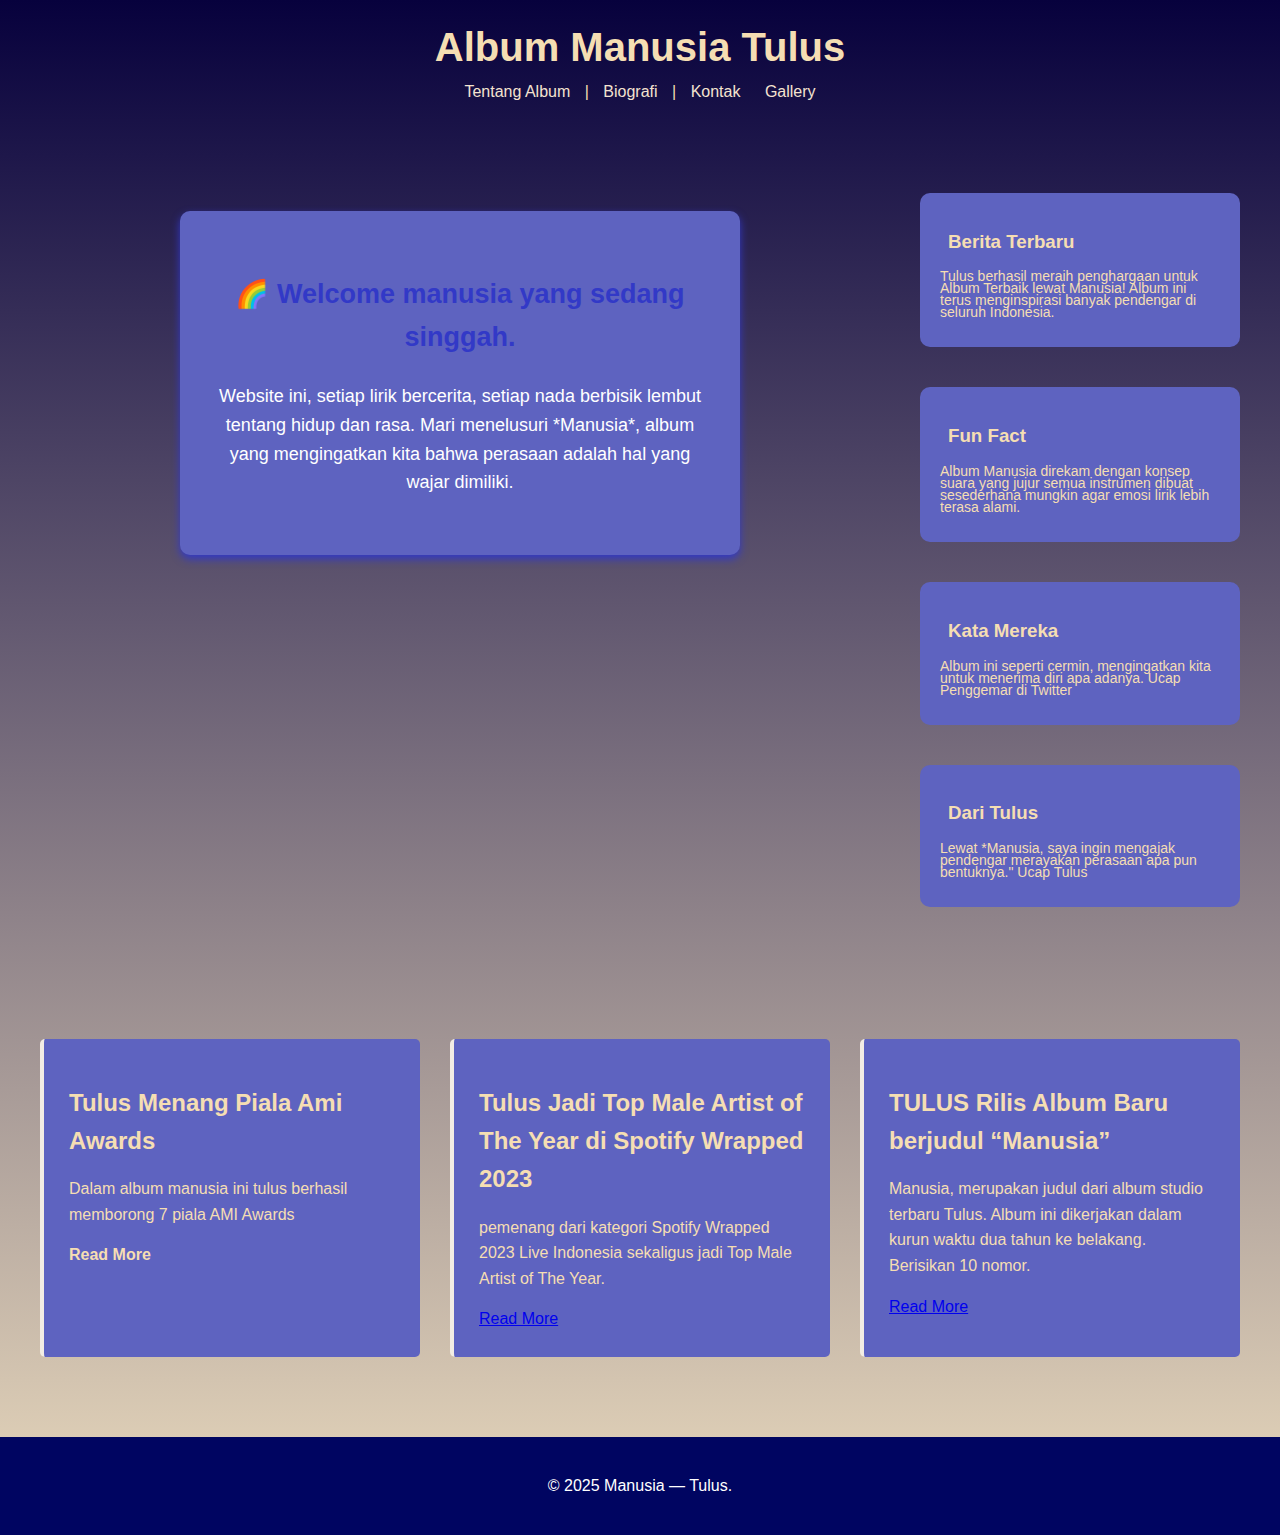
<file: index.html>
<!DOCTYPE html>
<html lang="id">
<head>
  <meta charset="UTF-8">
  <meta name="viewport" content="width=device-width, initial-scale=1.0">
  <title>Album Manusia Tulus</title>
  <link rel="stylesheet" href="uts2.css">
</head>
<body>

  <!-- Header -->
  <header>
    <h1>Album Manusia Tulus</h1>
    <nav>
      <a href="tentangalbumuts.html">Tentang Album</a> |
      <a href="biografiuts.html">Biografi</a> |
      <a href="kontakuts.html">Kontak</a>
      <a href="Galleryuts.html">Gallery</a>
    </nav>
  </header>
  <br>
  <br>
  <section class="content">
  <div class="main">
    <div class="box">
      <div class="box-content">
        <h2>🌈 Welcome manusia yang sedang singgah.</h2>
        <p>Website ini, setiap lirik bercerita, setiap nada berbisik lembut tentang hidup dan rasa. Mari menelusuri *Manusia*, album yang mengingatkan kita bahwa perasaan adalah hal yang wajar dimiliki.</p>
      </div>
    </div>
  </div>

 <aside class="sidebar">
    <div class="sidebar-box">
      <h3><i class="fa-regular fa-newspaper"></i> Berita Terbaru</h3>
      <p>Tulus berhasil meraih penghargaan untuk Album Terbaik lewat Manusia! Album ini terus menginspirasi banyak pendengar di seluruh Indonesia.</p>
    </div>

    <div class="sidebar-box">
      <h3><i class="fa-regular fa-lightbulb"></i> Fun Fact</h3>
      <p>Album Manusia direkam dengan konsep suara yang jujur semua instrumen dibuat sesederhana mungkin agar emosi lirik lebih terasa alami.</p>
    </div>

    <div class="sidebar-box">
      <h3><i class="fa-solid fa-heart"></i> Kata Mereka</h3>
      <p>Album ini seperti cermin, mengingatkan kita untuk menerima diri apa adanya. Ucap Penggemar di Twitter</p>
    </div>

    <div class="sidebar-box">
      <h3><i class="fa-solid fa-music"></i> Dari Tulus</h3>
      <p>Lewat *Manusia, saya ingin mengajak pendengar merayakan perasaan apa pun bentuknya." Ucap Tulus</p>
    </div>
  </aside>
</section>
<br>
<br>

<section class="articles">
            <article>
                <h2>Tulus Menang Piala Ami Awards</h2>
                <p>Dalam album manusia ini tulus berhasil memborong 7 piala AMI Awards</p>
                <a href="artikel1.html" target="_blank" class ="read-more">Read More</a>
            </article>

            <article>
                <h2>Tulus Jadi Top Male Artist of The Year di Spotify Wrapped 2023</h2>
                <p> pemenang dari kategori Spotify Wrapped 2023 Live Indonesia sekaligus jadi Top Male Artist of The Year.</p>
                <a href="artikel2.html" 
                target ="_blank" class="read more">Read More</a>
            </article>

            <article>
                <h2>TULUS Rilis Album Baru berjudul “Manusia”</h2>
                <p> Manusia, merupakan judul dari album studio terbaru Tulus. Album ini dikerjakan dalam kurun waktu dua tahun ke belakang. Berisikan 10 nomor.</p>
                <a href="artikel3.html"
                target ="_blank" class="read more">Read More</a>
            </article>
  </section>

  <!-- Footer -->
  <footer class="footer-section">
    <div class="footer-content">
    <p>© 2025 Manusia — Tulus.</p>
    </div>
  </footer>


</body>
</html>
</file>
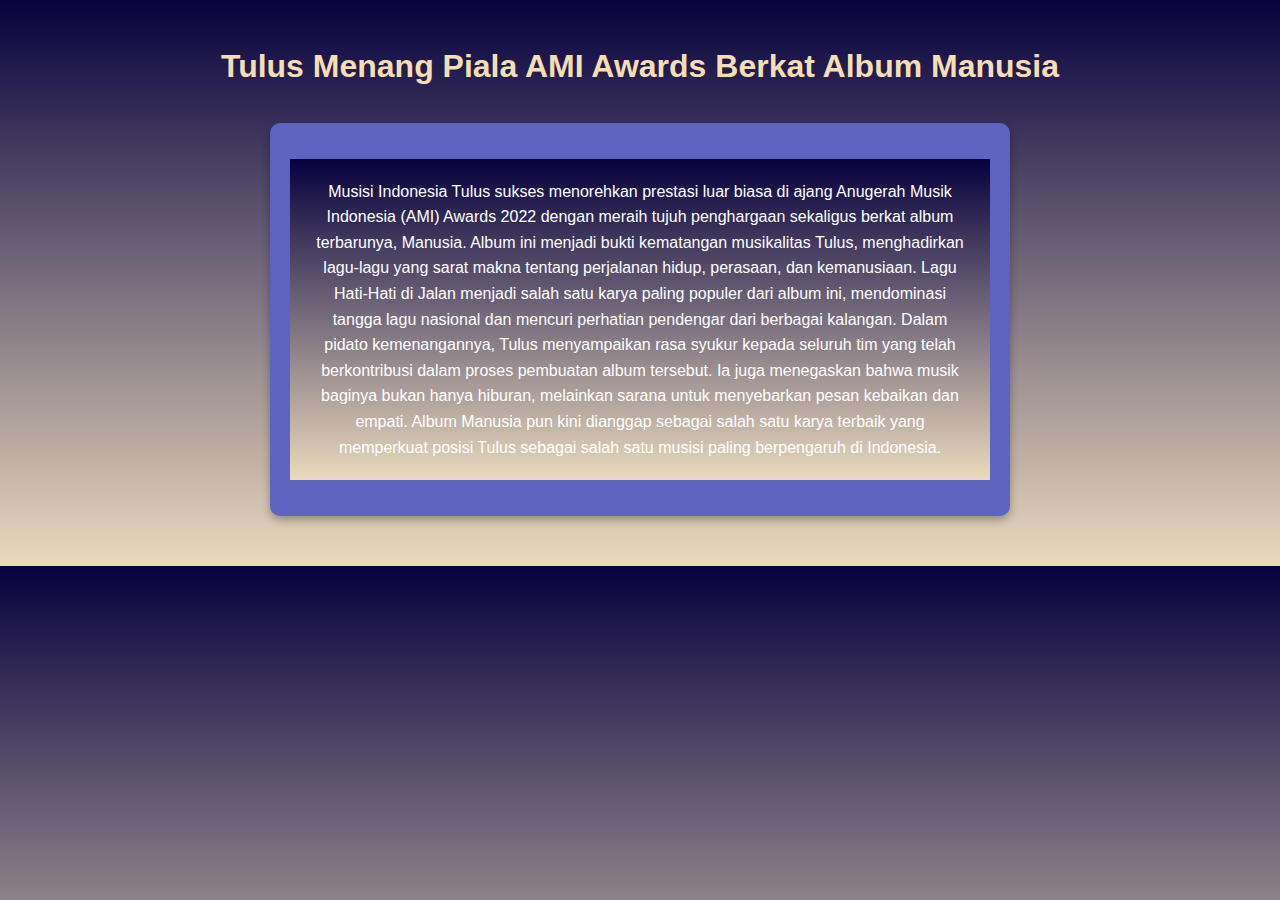
<file: artikel1.html>
<!DOCTYPE html>
<html lang="en">
<head>
    <meta charset="UTF-8">
    <meta name="viewport" content="width=device-width, initial-scale=1.0">
    <title>Artikel 1</title>
</head>
<body>
    <style>
        body {
      font-family: Arial, sans-serif;
      background: linear-gradient(rgb(7, 1, 61), #EADABD);
      color: white;
      margin: 0;
      padding: 20px;
      line-height: 1.6;
    }
    header {
      text-align: center;
      color: wheat;
    }
    article {
      background-color: #5e63c0;
      border-radius: 10px;
      padding: 20px;
      max-width: 700px;
      margin: 30px auto;
      box-shadow: 0 4px 8px rgba(0,0,0,0.3);
    }
    a {
      display: inline-block;
      margin-top: 10px;
      text-decoration: none;
      background-color: #000561;
      color: white;
      padding: 8px 14px;
      border-radius: 5px;
    }
    a:hover {
      background-color: #1a1f91;
    }

    p{
      font-family: Arial, sans-serif;
      background: linear-gradient(rgb(7, 1, 61), #EADABD);
      color: white;
      text-align: center;
      justify-content: center;
      padding: 20px;
    }
    </style>

     <header>
    <h1>Tulus Menang Piala AMI Awards Berkat Album Manusia</h1>
     </header>

     <article>
    <p>
      Musisi Indonesia Tulus sukses menorehkan prestasi luar biasa di ajang Anugerah Musik Indonesia (AMI) Awards 2022 dengan meraih tujuh penghargaan sekaligus berkat album terbarunya, Manusia. Album ini menjadi bukti kematangan musikalitas Tulus, menghadirkan lagu-lagu yang sarat makna tentang perjalanan hidup, perasaan, dan kemanusiaan. Lagu Hati-Hati di Jalan menjadi salah satu karya paling populer dari album ini, mendominasi tangga lagu nasional dan mencuri perhatian pendengar dari berbagai kalangan. Dalam pidato kemenangannya, Tulus menyampaikan rasa syukur kepada seluruh tim yang telah berkontribusi dalam proses pembuatan album tersebut. Ia juga menegaskan bahwa musik baginya bukan hanya hiburan, melainkan sarana untuk menyebarkan pesan kebaikan dan empati. Album Manusia pun kini dianggap sebagai salah satu karya terbaik yang memperkuat posisi Tulus sebagai salah satu musisi paling berpengaruh di Indonesia.
    </p>
  </article>


</body>
</html>
</file>
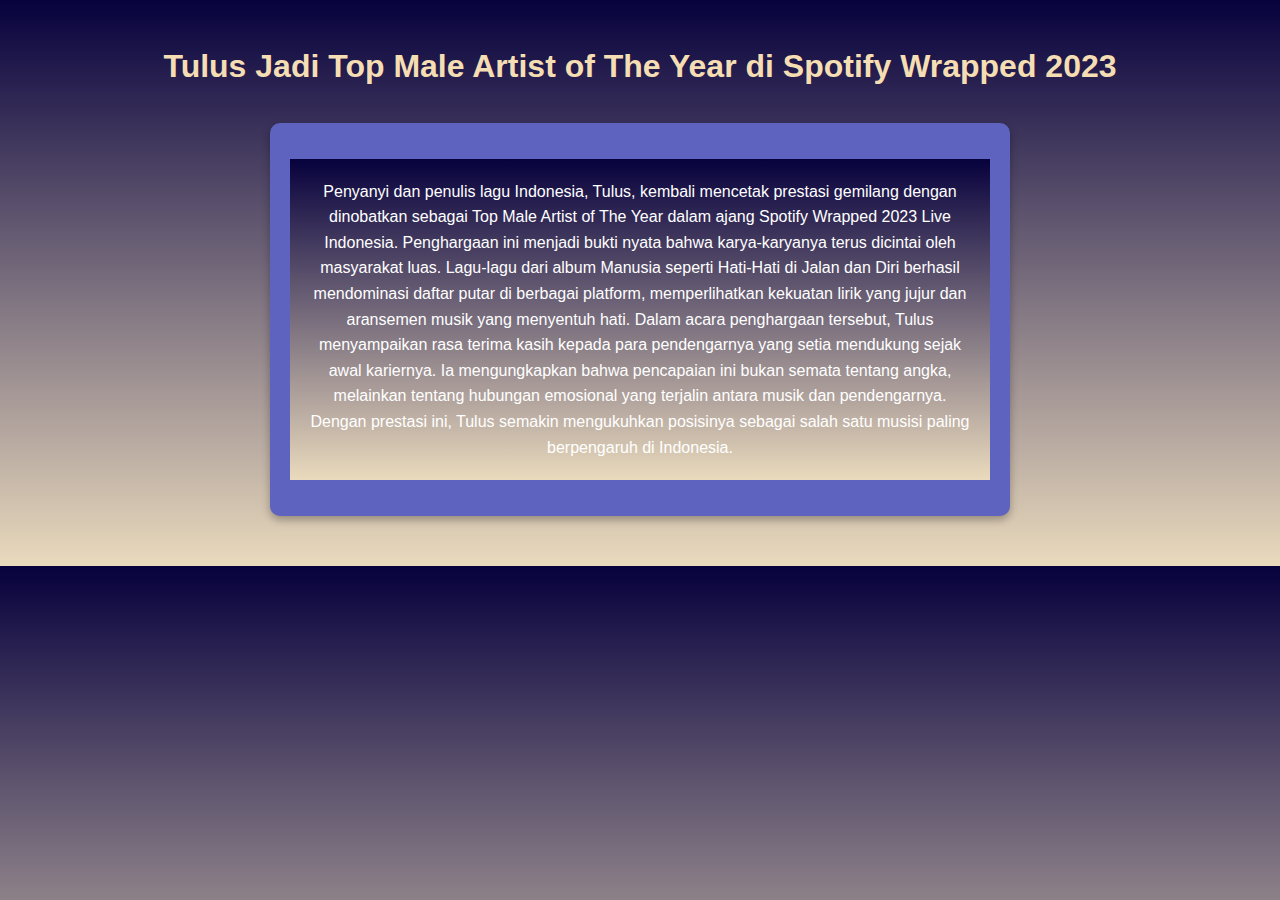
<file: artikel2.html>
<!DOCTYPE html>
<html lang="en">
<head>
    <meta charset="UTF-8">
    <meta name="viewport" content="width=device-width, initial-scale=1.0">
    <title>Artikel 2</title>
</head>
<body>
    <style>
        body {
      font-family: Arial, sans-serif;
      background: linear-gradient(rgb(7, 1, 61), #EADABD);
      color: white;
      margin: 0;
      padding: 20px;
      line-height: 1.6;
    }
    header {
      text-align: center;
      color: wheat;
    }
    article {
      background-color: #5e63c0;
      border-radius: 10px;
      padding: 20px;
      max-width: 700px;
      margin: 30px auto;
      box-shadow: 0 4px 8px rgba(0,0,0,0.3);
    }
    a {
      display: inline-block;
      margin-top: 10px;
      text-decoration: none;
      background-color: #000561;
      color: white;
      padding: 8px 14px;
      border-radius: 5px;
    }
    a:hover {
      background-color: #1a1f91;
    }

    p{
      font-family: Arial, sans-serif;
      background: linear-gradient(rgb(7, 1, 61), #EADABD);
      color: white;
      text-align: center;
      justify-content: center;
      padding: 20px;
    }
    </style>

     <header>
    <h1>Tulus Jadi Top Male Artist of The Year di Spotify Wrapped 2023</h1>
     </header>

     <article>
    <p>
      Penyanyi dan penulis lagu Indonesia, Tulus, kembali mencetak prestasi gemilang dengan dinobatkan sebagai Top Male Artist of The Year dalam ajang Spotify Wrapped 2023 Live Indonesia. Penghargaan ini menjadi bukti nyata bahwa karya-karyanya terus dicintai oleh masyarakat luas. Lagu-lagu dari album Manusia seperti Hati-Hati di Jalan dan Diri berhasil mendominasi daftar putar di berbagai platform, memperlihatkan kekuatan lirik yang jujur dan aransemen musik yang menyentuh hati. Dalam acara penghargaan tersebut, Tulus menyampaikan rasa terima kasih kepada para pendengarnya yang setia mendukung sejak awal kariernya. Ia mengungkapkan bahwa pencapaian ini bukan semata tentang angka, melainkan tentang hubungan emosional yang terjalin antara musik dan pendengarnya. Dengan prestasi ini, Tulus semakin mengukuhkan posisinya sebagai salah satu musisi paling berpengaruh di Indonesia.
    </p>
  </article>


</body>
</html>
</file>
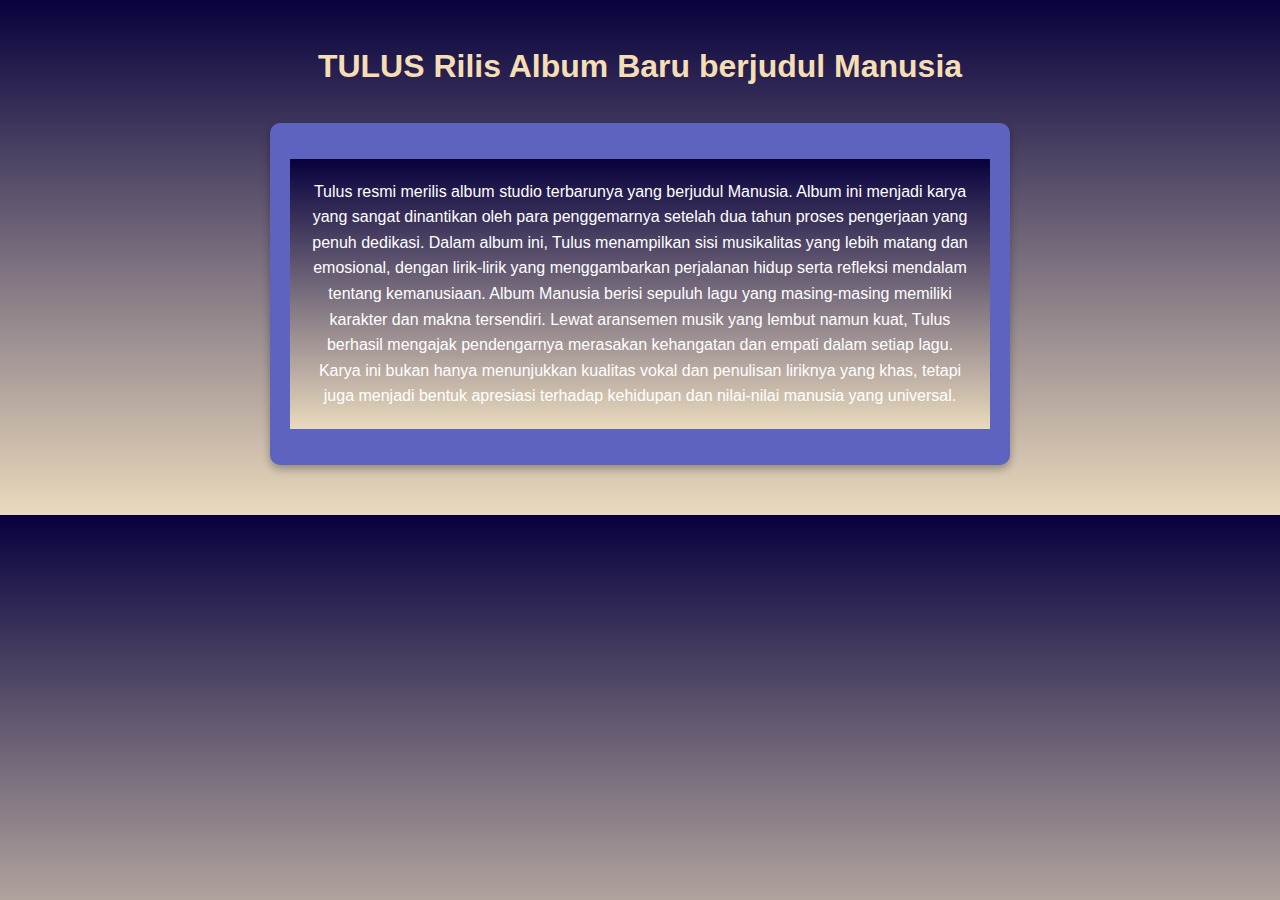
<file: artikel3.html>
<!DOCTYPE html>
<html lang="en">
<head>
    <meta charset="UTF-8">
    <meta name="viewport" content="width=device-width, initial-scale=1.0">
    <title>Artikel 3</title>
</head>
<body>
    <style>
        body {
      font-family: Arial, sans-serif;
      background: linear-gradient(rgb(7, 1, 61), #EADABD);
      color: white;
      margin: 0;
      padding: 20px;
      line-height: 1.6;
    }
    header {
      text-align: center;
      color: wheat;
    }
    article {
      background-color: #5e63c0;
      border-radius: 10px;
      padding: 20px;
      max-width: 700px;
      margin: 30px auto;
      box-shadow: 0 4px 8px rgba(0,0,0,0.3);
    }
    a {
      display: inline-block;
      margin-top: 10px;
      text-decoration: none;
      background-color: #000561;
      color: white;
      padding: 8px 14px;
      border-radius: 5px;
    }
    a:hover {
      background-color: #1a1f91;
    }

    p{
      font-family: Arial, sans-serif;
      background: linear-gradient(rgb(7, 1, 61), #EADABD);
      color: white;
      text-align: center;
      justify-content: center;
      padding: 20px;
    }
    </style>

     <header>
    <h1>TULUS Rilis Album Baru berjudul Manusia</h1>
     </header>

     <article>
    <p>
      Tulus resmi merilis album studio terbarunya yang berjudul Manusia. Album ini menjadi karya yang sangat dinantikan oleh para penggemarnya setelah dua tahun proses pengerjaan yang penuh dedikasi. Dalam album ini, Tulus menampilkan sisi musikalitas yang lebih matang dan emosional, dengan lirik-lirik yang menggambarkan perjalanan hidup serta refleksi mendalam tentang kemanusiaan. Album Manusia berisi sepuluh lagu yang masing-masing memiliki karakter dan makna tersendiri. Lewat aransemen musik yang lembut namun kuat, Tulus berhasil mengajak pendengarnya merasakan kehangatan dan empati dalam setiap lagu. Karya ini bukan hanya menunjukkan kualitas vokal dan penulisan liriknya yang khas, tetapi juga menjadi bentuk apresiasi terhadap kehidupan dan nilai-nilai manusia yang universal.
    </p>
  </article>


</body>
</html>
</file>
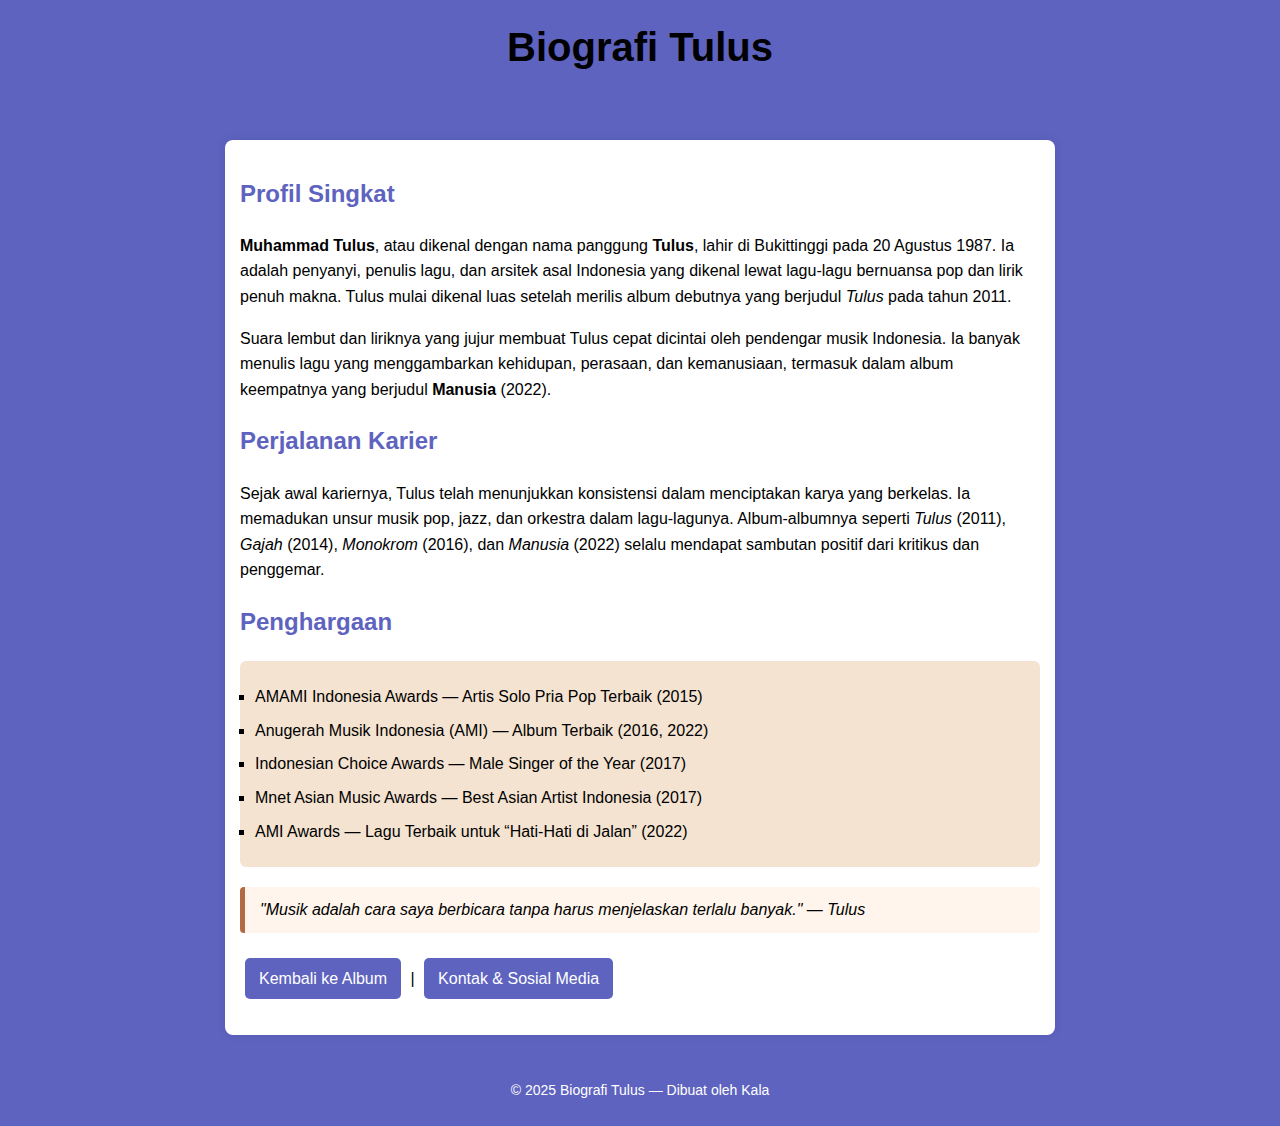
<file: biografiuts.html>
<!DOCTYPE html>
<html lang="id">
<head>
  <meta charset="UTF-8">
  <meta name="viewport" content="width=device-width, initial-scale=1.0">
  <title>Biografi Tulus</title>
  <link rel="stylesheet" href="biografi.css">
</head>
<body>

  <!-- Header -->
  <header>
    <h1>Biografi Tulus</h1>
    <nav>
      <a href="tentangalbumgpt.html">Tentang Album</a> 
      <a href="biografigpt.html">Biografi</a> 
      <a href="kontakgpt.html">Kontak</a>
    </nav>
  </header>

  <!-- Konten Utama -->
  <main>
    <section>
      <h2>Profil Singkat</h2>
      <p><strong>Muhammad Tulus</strong>, atau dikenal dengan nama panggung <strong>Tulus</strong>, 
      lahir di Bukittinggi pada 20 Agustus 1987. Ia adalah penyanyi, penulis lagu, dan arsitek asal Indonesia 
      yang dikenal lewat lagu-lagu bernuansa pop dan lirik penuh makna. 
      Tulus mulai dikenal luas setelah merilis album debutnya yang berjudul <em>Tulus</em> pada tahun 2011.</p>

      <p>Suara lembut dan liriknya yang jujur membuat Tulus cepat dicintai oleh pendengar musik Indonesia. 
      Ia banyak menulis lagu yang menggambarkan kehidupan, perasaan, dan kemanusiaan, 
      termasuk dalam album keempatnya yang berjudul <strong>Manusia</strong> (2022).</p>
    </section>

    <section>
      <h2>Perjalanan Karier</h2>
      <p>Sejak awal kariernya, Tulus telah menunjukkan konsistensi dalam menciptakan karya yang berkelas. 
      Ia memadukan unsur musik pop, jazz, dan orkestra dalam lagu-lagunya. 
      Album-albumnya seperti <em>Tulus</em> (2011), <em>Gajah</em> (2014), <em>Monokrom</em> (2016), 
      dan <em>Manusia</em> (2022) selalu mendapat sambutan positif dari kritikus dan penggemar.</p>
    </section>

    <section>
      <h2>Penghargaan</h2>
      <ul>
        <li>AMAMI Indonesia Awards — Artis Solo Pria Pop Terbaik (2015)</li>
        <li>Anugerah Musik Indonesia (AMI) — Album Terbaik (2016, 2022)</li>
        <li>Indonesian Choice Awards — Male Singer of the Year (2017)</li>
        <li>Mnet Asian Music Awards — Best Asian Artist Indonesia (2017)</li>
        <li>AMI Awards — Lagu Terbaik untuk “Hati-Hati di Jalan” (2022)</li>
      </ul>
    </section>

    <section>
      <blockquote>
        "Musik adalah cara saya berbicara tanpa harus menjelaskan terlalu banyak." — Tulus
      </blockquote>
    </section>

    <p>
      <a href="gpt.html">Kembali ke Album</a> |
      <a href="kontakgpt.html">Kontak & Sosial Media</a>
    </p>
  </main>

  <!-- Footer -->
  <footer>
    <p>© 2025 Biografi Tulus — Dibuat oleh Kala</p>
  </footer>

</body>
</html>
</file>
<file: uts2.css>
/* --- Gaya Umum Halaman --- */
body {
  font-family: Arial, sans-serif;
  margin: 0;
  padding: 0;
  background :  linear-gradient(rgb(7, 1, 61), #EADABD);
  color : white;
  line-height: 1.6;
}

/* --- Header --- */
header {
  color: wheat;
  text-align: center;
  padding: 15px 0;
}

header h1 {
  margin: 0;
  font-size: 40px;
}

nav a {
  color: #f4e3d0;
  text-decoration: none;
  margin: 0 10px;
}

nav a:hover {
  text-decoration: underline;
}

.box{
    margin: 20px auto;
    padding: 40px 30px;
    width: 500px;
    background-color: #5e63c0;
    text-align: center;
    font-family: Arial, sans-serif; 
    border-radius: 10px;
    position: relative;
    box-shadow: 0 4px 8px #3239C7;
}

section.content {
  display: flex;
  justify-content: center;
  align-items: flex-start;
  gap: 40px;
  padding: 20px 40px;
}

section.content .main {
  flex: 3;
}

section.content .sidebar {
  flex: 1;
  display: flex;
  flex-direction: column;
  gap: 20px;
}

.box-content{
    max-width: 800px;
    margin: 0 auto;
    font-size: 18px;
    color: white;
}


.sidebar {
 display: flex;
 flex-direction: column;
 gap: 50px;
 margin-top: 2px;
}

.sidebar-box {
  background-color:#5e63c0;
  padding: 15px 20px;
  border-radius: 10px;
  width: 280px;
  box-shadow: #3239C7;
  margin-bottom: 20px;
}

.sidebar-box h3 {
  color: wheat;
  font-family: Arial, sans-serif;
  margin-bottom: 10px;
  display: flex;
  align-items: center;
  gap: 8px;
}

.sidebar p {
  color: wheat;
  font-size: 14px;
  line-height: 12px;
}


/* Judul dan Subjudul */
h2, h3 {
  color: #3239C7;
}


/* --- Tautan (Link) di Bawah --- */
p a {
  display: inline-block;
  background-color: #000561;
  color: white;
  text-decoration: none;
  padding: 8px 14px;
  border-radius: 5px;
  margin: 5px;
}

p a:hover {
  background-color: #000561;
}

/* ARTICLES SECTION */
.articles {
  max-width: 1200px;
  margin: 0 auto;
  padding: 40px 20px;
  display: grid;
  grid-template-columns: repeat(auto-fit, minmax(300px, 1fr));
  gap: 30px;
}


.articles article {
  background-color: #5e63c0;
  padding: 25px;
  border-left: 4px solid #f3EDE4;
  border-radius: 5px;
  transition: transform 0.3s ease;
  box-shadow: none; /* pastikan tanpa bayangan */
}

.articles article:hover {
  transform: translateY(-5px);
}

.articles h2 {
  font-family: Arial, sans-serif;
  font-size: 24px;
  color: wheat ;
  margin-bottom: 15px;
}

.articles p {
  color: wheat;
  margin-bottom: 15px;
  line-height: 1.6;
}

.read-more {
  color:wheat ;
  text-decoration: none;
  font-weight: bold;
  transition: color 0.3s;
}

.read-more:hover {
  color: #fff;
}


.footer-section {
  background: #000561;
    padding: 20px 40px;         
  color: white;
  text-align: center;
  font-size: 16px;
  margin-top: 40px;
}

.footer-section .footer-content{
  display: flex;
  flex-direction: column;
  align-items: center;
  text-align: center;
  justify-content: center;
}
</file>
<file: biografi.css>
/* Gaya umum */
body {
  font-family: Arial, sans-serif;
  margin: 0;
  padding: 0;
  background-color: #5e63c0;
  color:black;
  line-height: 1.6;
}

/* Header */
header {
  background-color: #5e63c0;
  color: black;
  text-align: center;
  padding: 15px 0;
}

header h1 {
  margin: 0;
  font-size: 40px;
  color: black;
}

nav a {
  color: #5e63c0;
  text-decoration: none;
  margin: 0 10px;
}

nav a:hover {
  text-decoration: underline;
}

/* Bagian utama */
main {
  max-width: 800px;
  margin: 20px auto;
  padding: 15px;
  background: white;
  border-radius: 8px;
  box-shadow: 0 0 10px rgba(0,0,0,0.1);
}

h2 {
  color: #5e63c0;
}

/* Daftar penghargaan */
ul {
  background: #f4e3d0;
  padding: 15px;
  border-radius: 6px;
  list-style-type: square;
}

li {
  margin: 8px 0;
}

/* Kutipan */
blockquote {
  font-style: italic;
  background: #fff5ec;
  border-left: 5px solid #b36a42;
  padding: 10px 15px;
  margin: 20px 0;
  border-radius: 4px;
}

/* Link tombol */
p a {
  display: inline-block;
  background-color: #5e63c0;
  color: white;
  text-decoration: none;
  padding: 8px 14px;
  border-radius: 5px;
  margin: 5px;
}

p a:hover {
  background-color:#5e63c0;
}

/* Footer */
footer {
  background-color:#5e63c0;
  color: white;
  text-align: center;
  padding: 10px 0;
  margin-top: 20px;
  font-size: 14px;
}
</file>
